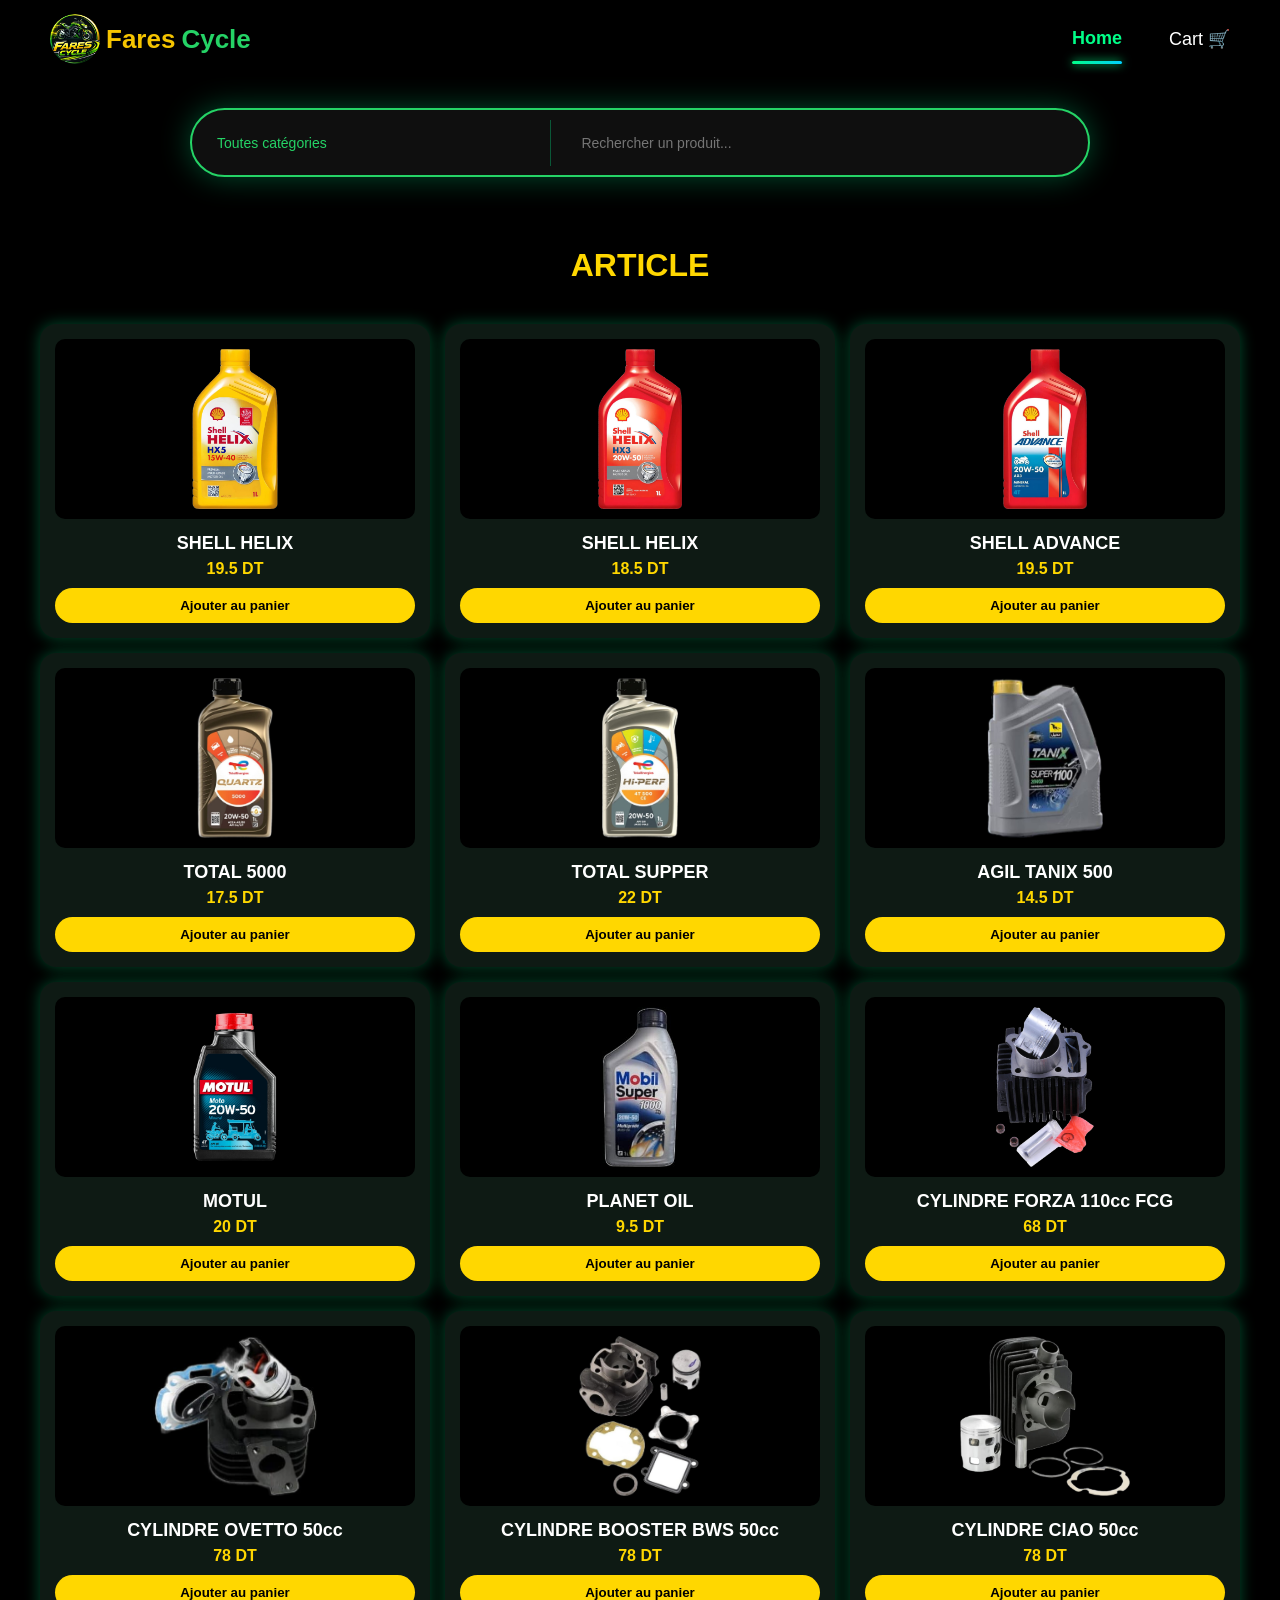
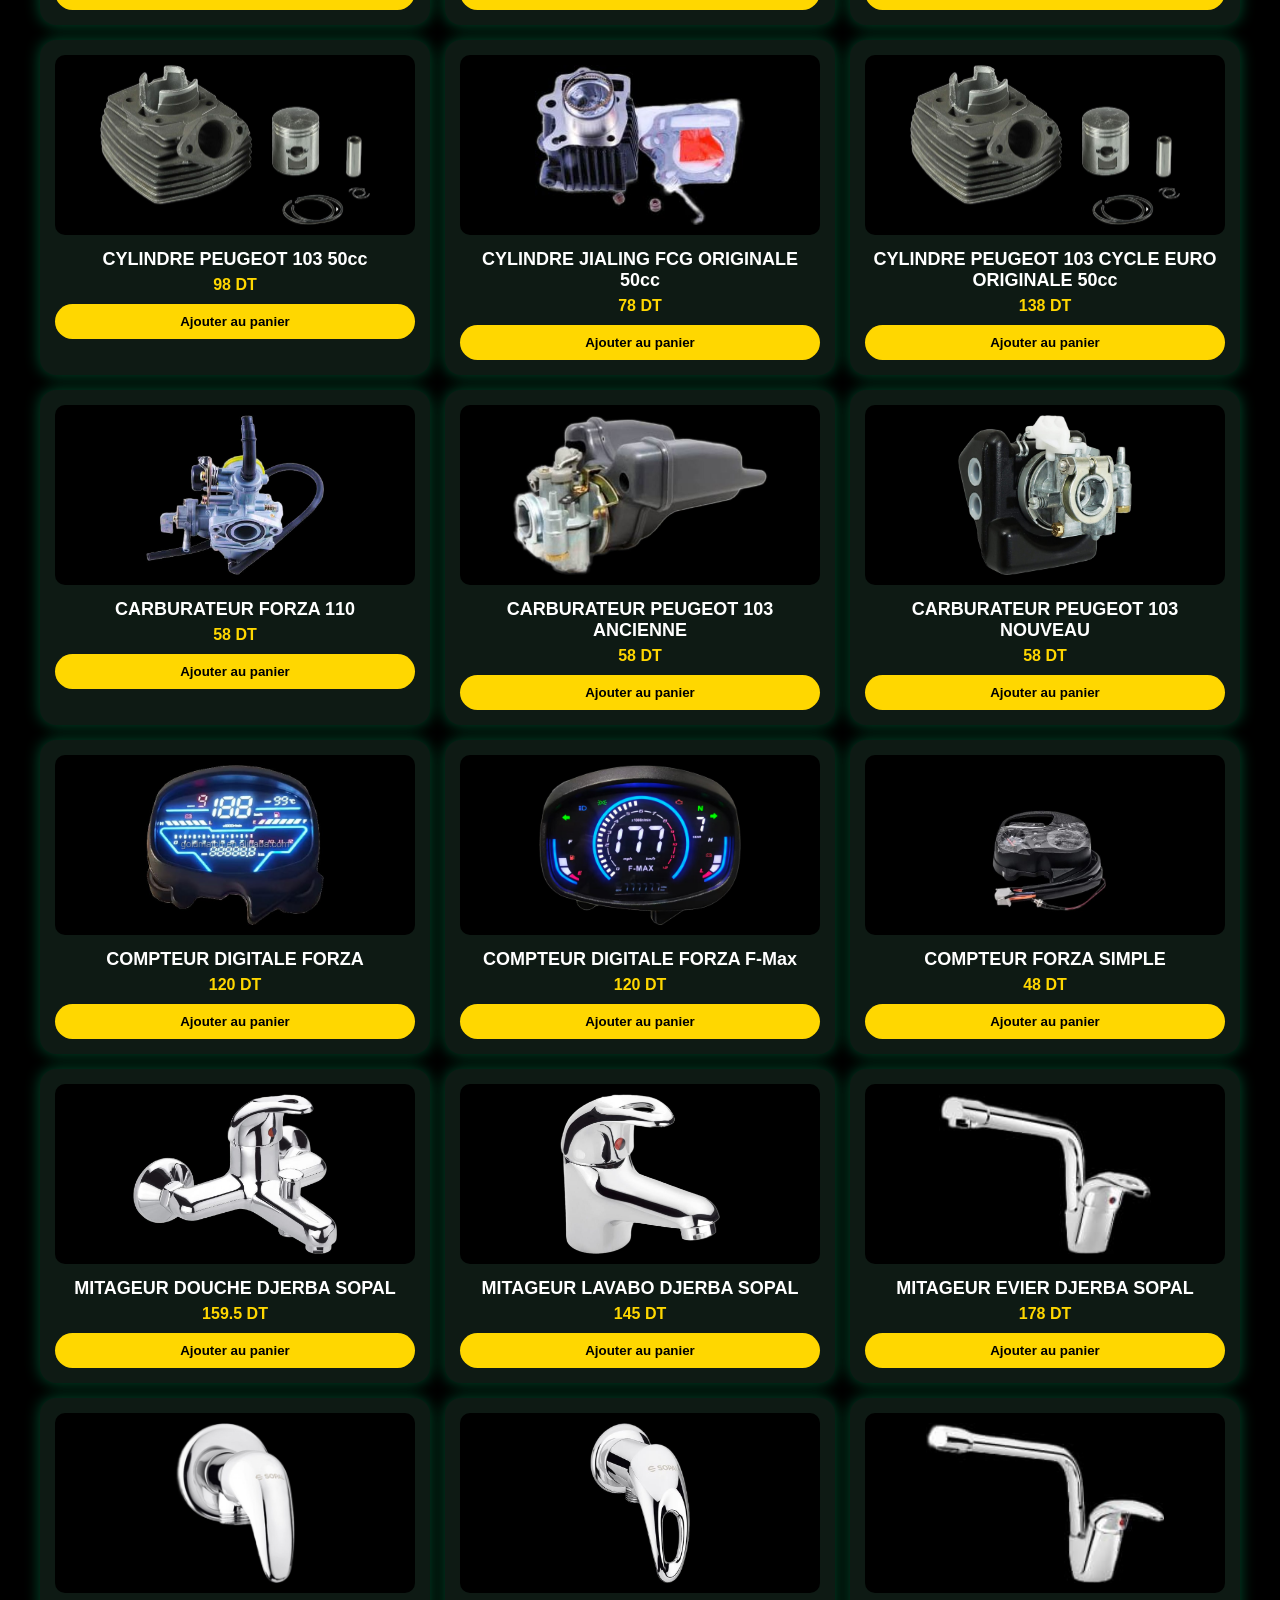
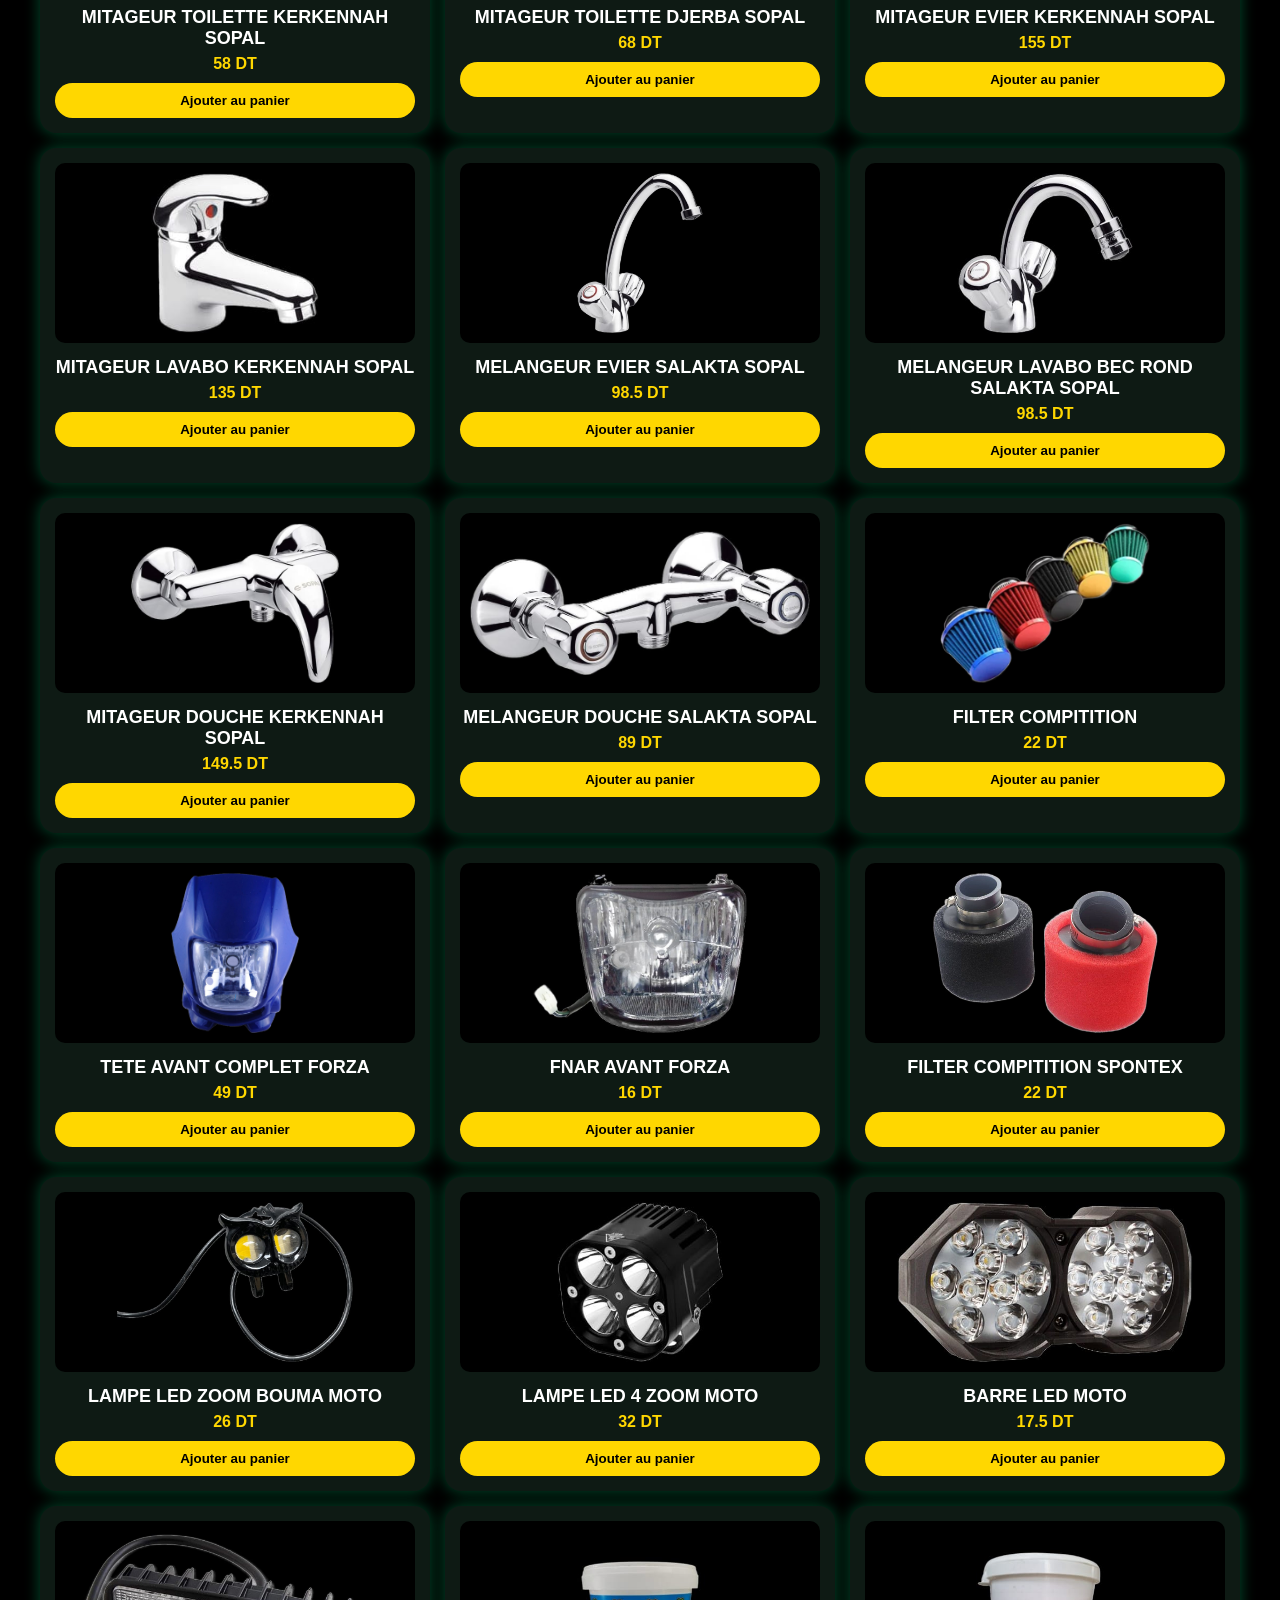
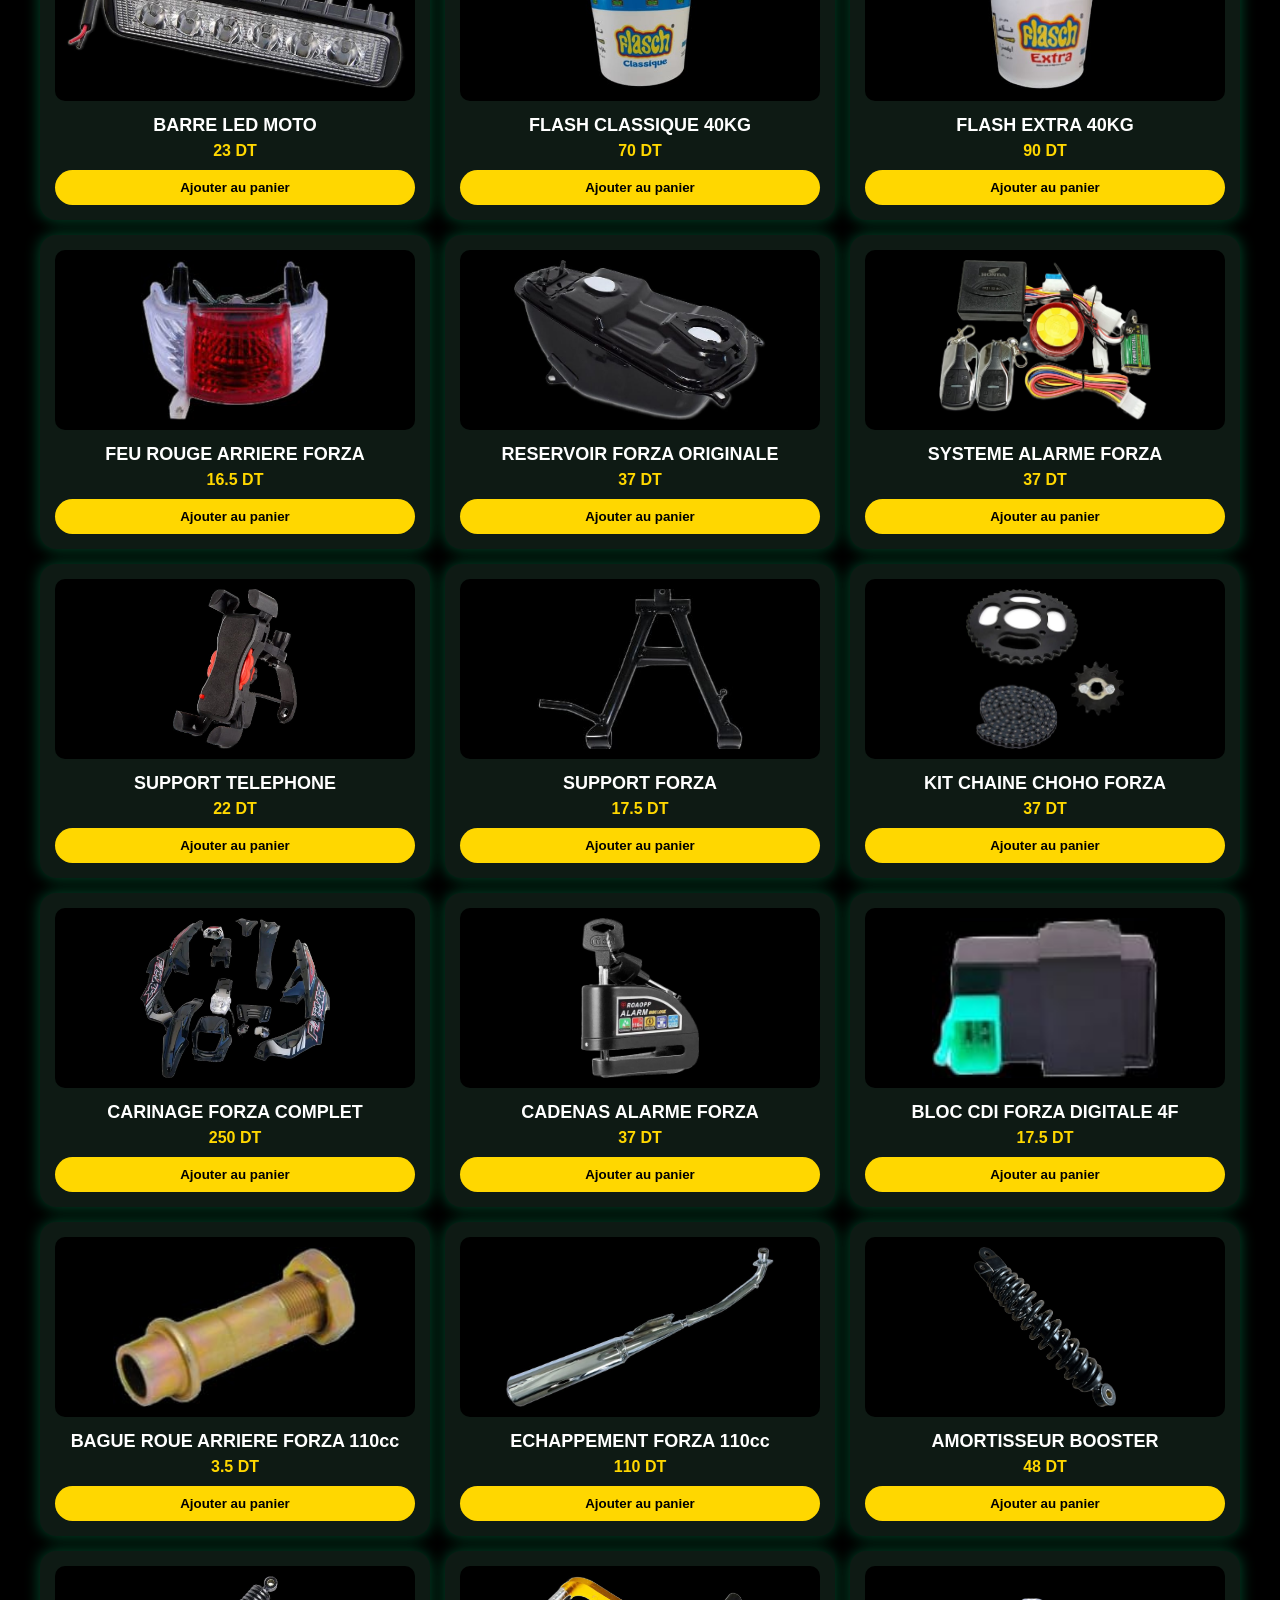
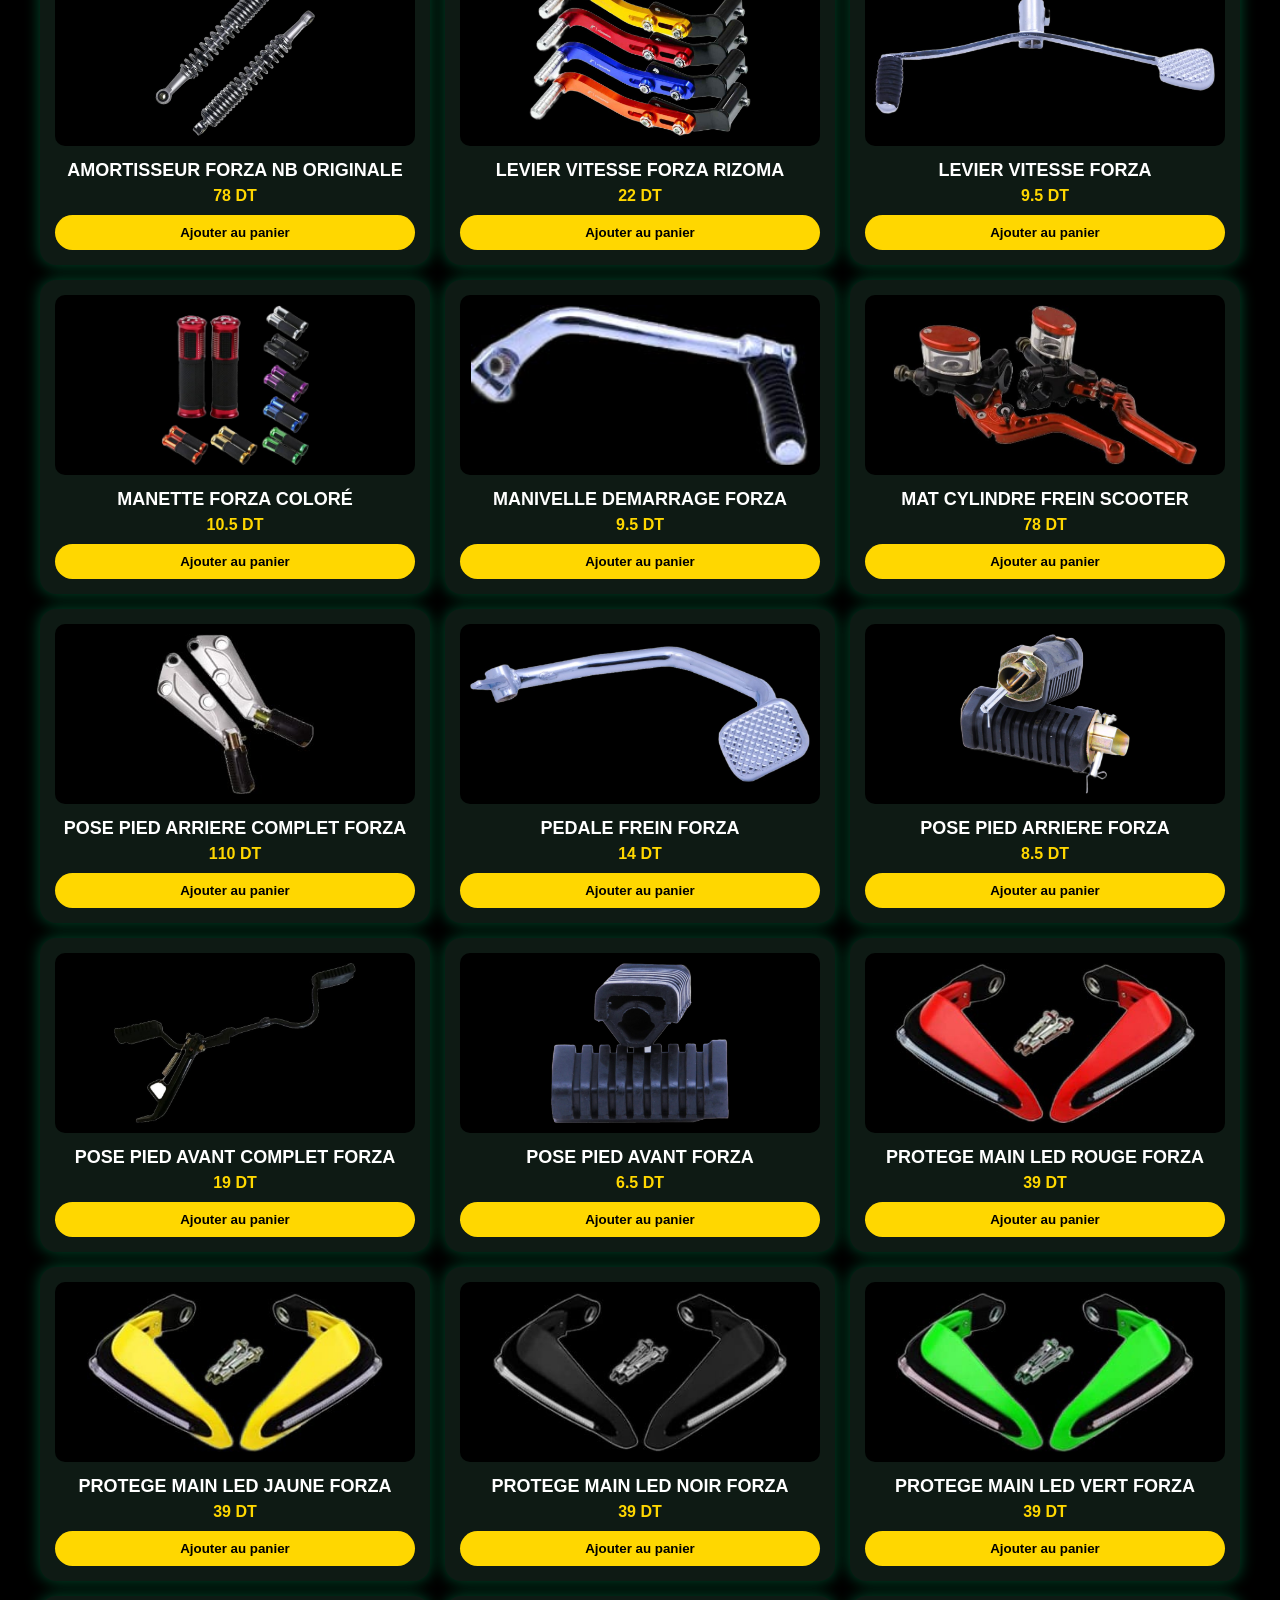
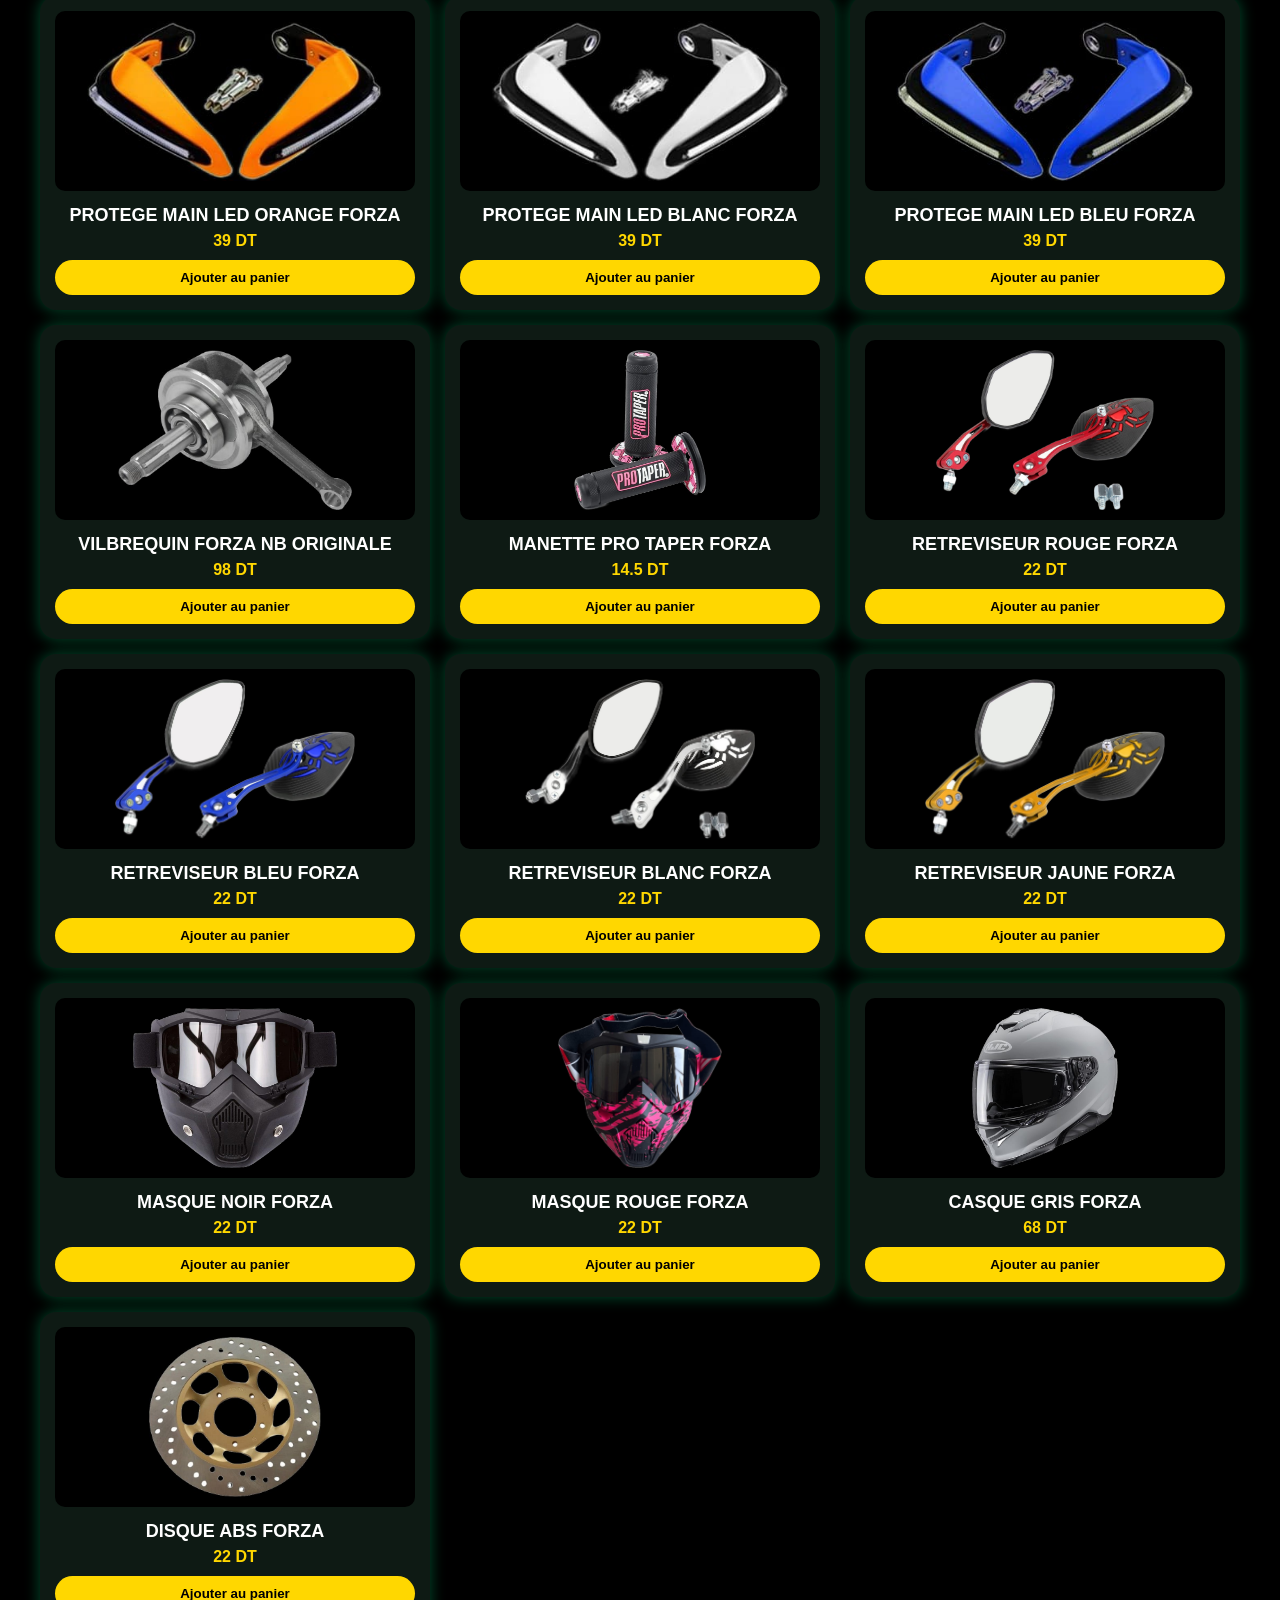
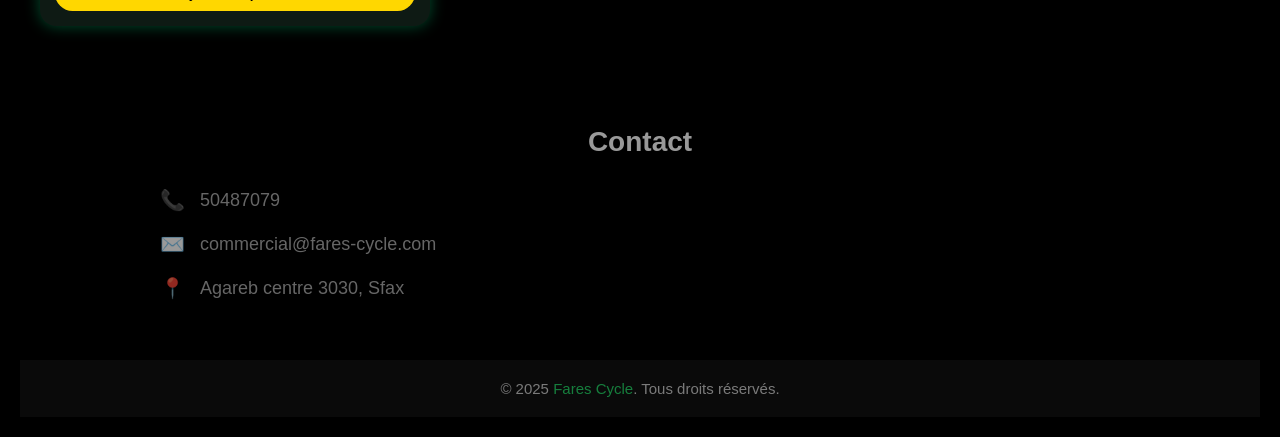
<file: index.html>
<!DOCTYPE html>
<html lang="en">
<head>
    <meta charset="UTF-8">
    <title>Fares Cycle</title>
    <meta name="viewport" content="width=device-width, initial-scale=1.0">
    <link rel="stylesheet" type="text/css" href="style.css">
    <meta name="viewport" content="width=device-width, initial-scale=1.0">
</head>
<body>


<header class="top-bar">
   <div class="logo-box">
    <img src="img/farescycle.jpeg" width="150" height="150" alt="">
     <span class="fares">Fares</span>
    <span class="cycle">Cycle</span>
</div>

    <nav class="nav">
  <a href="index.html" class="nav-link active">Home</a>
  <a href="cart.html" class="nav-link">
    Cart <span class="cart-count">🛒</span>
  </a>
</nav>
</header>

<div class="ultra-search">

  <!-- CATEGORY -->
  <div class="category-select" id="catBox">
    <span id="selectedCat">Toutes catégories</span>
    <i class="fas fa-chevron-down"></i>

    <ul class="cat-list">
      <li data-cat="all">Toutes catégories</li>
      <li data-cat="huile">Huiles</li>
      <li data-cat="forza">Forza</li>
      <li data-cat="accessoire">Accessoires moto</li>
      <li data-cat="ovetto">Ovetto</li>
      <li data-cat="booster">Booster</li>
      <li data-cat="nitro">Nitro</li>
      <li data-cat="peugeot103">Peugeot 103</li>
      <li data-cat="ciao">Ciao</li>
      <li data-cat="jialing">Jialing</li>
       <li data-cat="sopal">Sopal</li>
      <li data-cat="flash">Flash</li>


    </ul>
  </div>

  <!-- SEARCH -->
  <input
    type="text"
    id="searchInput"
    placeholder="Rechercher un produit..."
    onkeyup="filterUltra()"
  >

</div>

<p id="counter" class="counter"></p>


<section class="products">
    <h2>ARTICLE</h2>

    <div class="product-grid" id="productGrid">

        <div class="product-card" data-category="huile">
            <img src="img/selljaune.jpeg" width="150" height="150" alt="">
            <h3>SHELL HELIX</h3>
            <p>19.5 DT</p>
            <button onclick="addToCart('SHELL HELIX',19.5,'sell jaune.jpeg')">Ajouter au panier</button>
        </div>

        <div class="product-card" data-category="huile">
            <img src="img/shellrouge.jpeg" width="150" height="150" alt="">
            <h3>SHELL HELIX</h3>
            <p>18.5 DT</p>
            <button onclick="addToCart('SHELL HELIX',18.5)">Ajouter au panier</button>
        </div>

        <div class="product-card" data-category="huile">
           <img src="img/shelladvance.jpeg" width="150" height="150" alt="">
            <h3>SHELL ADVANCE</h3>
            <p>19.5 DT</p>
            <button onclick="addToCart('SHELL ADVANCE',19.5)">Ajouter au panier</button>
        </div>

        <div class="product-card" data-category="huile">
           <img src="img/total5000.jpeg" width="150" height="150" alt="">
            <h3>TOTAL 5000</h3>
            <p>17.5 DT</p>
            <button onclick="addToCart('TOTAL 5000',17.5)">Ajouter au panier</button>
        </div>

        <div class="product-card" data-category="huile">
            <img src="img/totalsupper.jpeg" width="150" height="150" alt="">
            <h3>TOTAL SUPPER</h3>
            <p>22 DT</p>
            <button onclick="addToCart('TOTAL SUPPER',22)">Ajouter au panier</button>
        </div>
        <div class="product-card" data-category="huile">
            <img src="img/agiltanix500.jpeg" width="150" height="150" alt="">
            <h3>AGIL TANIX 500</h3>
            <p>14.5 DT</p>
            <button onclick="addToCart('AGIL TANIX 500',14.5)">Ajouter au panier</button>
        </div>
        <div class="product-card" data-category="huile">
            <img src="img/motul.jpeg" width="150" height="150" alt="">
            <h3>MOTUL</h3>
            <p>20 DT</p>
            <button onclick="addToCart('MOTUL',20)">Ajouter au panier</button>
        </div>
         <div class="product-card" data-category="huile">
          <img src="img/planetoil.jpeg" width="150" height="150" alt="">
            <h3>PLANET OIL</h3>
            <p>9.5 DT</p>
            <button onclick="addToCart('PLANET OIL',9.5)">Ajouter au panier</button>
        </div>

          <div class="product-card"data-category="forza">
            <img src="img/cylinderefourza110fcg.jpeg" width="150" height="150" alt="">
            <h3>CYLINDRE FORZA 110cc FCG</h3>
            <p>68 DT</p>
            <button onclick="addToCart('CYLINDRE FORZA 110cc FCG',68)">Ajouter au panier</button>
        </div>
        <div class="product-card" data-category="ovetto">
           <img src="img/cylindreovetto50cc .jpeg" width="150" height="150" alt="">
            <h3>CYLINDRE OVETTO 50cc</h3>
            <p>78 DT</p>
            <button onclick="addToCart('CYLINDRE OVETTO 50cc',78)">Ajouter au panier</button>
        </div>
         <div class="product-card" data-category="booster">
            <img src="img/cylindre boosterBWS50cc.jpeg" width="150" height="150" alt="">
            <h3>CYLINDRE BOOSTER BWS 50cc</h3>
            <p>78 DT</p>
            <button onclick="addToCart('CYLINDRE BOOSTER BWS 50cc',78)">Ajouter au panier</button>
        </div>
        <div class="product-card" data-category="ciao">
            <img src="img/cylindreciao50cc.jpeg" width="150" height="150" alt="">
            <h3>CYLINDRE CIAO 50cc</h3>
            <p>78 DT</p>
            <button onclick="addToCart(' CYLINDRE CIAO 50cc',78)">Ajouter au panier</button>
        </div>
         <div class="product-card" data-category="peugeot103">
           <img src="img/cylindrepeugeot10350cc.jpeg" width="150" height="150" alt="">
            <h3> CYLINDRE PEUGEOT 103 50cc</h3>
            <p>98 DT</p>
            <button onclick="addToCart('CYLINDRE PEUGEOT 103 50cc',98)">Ajouter au panier</button>
        </div>
         <div class="product-card" data-category="jialing">
          <img src="img/cylindrejialing.jpeg" width="150" height="150" alt="">
            <h3> CYLINDRE JIALING FCG ORIGINALE 50cc</h3>
            <p>78 DT</p>
            <button onclick="addToCart('CYLINDRE JIALING FCG ORIGINALE 50cc',78)">Ajouter au panier</button>
        </div>
         <div class="product-card" data-category="peugeot103">
           <img src="img/cylindrepeugeot10350cc.jpeg" width="150" height="150" alt="">
            <h3> CYLINDRE PEUGEOT 103 CYCLE EURO ORIGINALE 50cc</h3>
            <p>138 DT</p>
            <button onclick="addToCart('CYLINDRE PEUGEOT 103 CYCLE EURO ORIGINALE 50cc ',138)">Ajouter au panier</button>
        </div>
         <div class="product-card" data-category="forza">
          <img src="img/carburateurForza.jpeg" width="150" height="150" alt="">
            <h3> CARBURATEUR FORZA 110</h3>
            <p>58 DT</p>
            <button onclick="addToCart('CARBURATEUR FORZA 110cc ',58)">Ajouter au panier</button>
        </div>
        <div class="product-card" data-category="peugeot103">
           <img src="img/carburateur peugeot103 ancienne.jpeg" width="150" height="150" alt="">
            <h3> CARBURATEUR PEUGEOT 103 ANCIENNE</h3>
            <p>58 DT</p>
            <button onclick="addToCart('CARBURATEUR PEUGEOT 103 ANCIENNE ',58)">Ajouter au panier</button>
        </div>
        <div class="product-card" data-category="peugeot103">
          <img src="img/carburateur peugeot103 nouveau.jpeg" width="150" height="150" alt="">
            <h3> CARBURATEUR PEUGEOT 103 NOUVEAU</h3>
            <p>58 DT</p>
            <button onclick="addToCart('CARBURATEUR PEUGEOT 103 NOUVEAU ',58)">Ajouter au panier</button>
        </div>
         <div class="product-card" data-category="forza">
           <img src="img/compteur digitaleFourza.jpeg" width="150" height="150" alt="">
            <h3>COMPTEUR DIGITALE FORZA</h3>
            <p>120 DT</p>
            <button onclick="addToCart('COMPTEUR DIGITALE FORZA ',120)">Ajouter au panier</button>
        </div>
        <div class="product-card" data-category="forza">
          <img src="img/compteurdigitalforzafmax.jpeg" width="150" height="150" alt="">
            <h3>COMPTEUR DIGITALE FORZA F-Max</h3>
            <p>120 DT</p>
            <button onclick="addToCart('COMPTEUR DIGITALE FORZA F-Max ',120)">Ajouter au panier</button>
        </div>
        <div class="product-card" data-category="forza">
          <img src="img/compteur Fourzasimplr.jpeg" width="150" height="150" alt="">
            <h3>COMPTEUR FORZA SIMPLE</h3>
            <p>48 DT</p>
            <button onclick="addToCart('COMPTEUR FORZA SIMPLE',48)">Ajouter au panier</button>
        </div>
        <div class="product-card" data-category="sopal">
          <img src="img/mitageurdouchedjerba.jpeg" width="150" height="150" alt="">
            <h3>MITAGEUR DOUCHE DJERBA SOPAL</h3>
            <p>159.5 DT</p>
            <button onclick="addToCart('MITAGEUR DOUCHE DJERBA SOPAL',159.5)">Ajouter au panier</button>
        </div>
         <div class="product-card" data-category="sopal">
          <img src="img/mitageurlavabodjerba.jpeg" width="150" height="150" alt="">
            <h3>MITAGEUR LAVABO DJERBA SOPAL</h3>
            <p>145 DT</p>
            <button onclick="addToCart('MITAGEUR LAVABO DJERBA SOPAL',145)">Ajouter au panier</button>
        </div>
        <div class="product-card" data-category="sopal">
          <img src="img/mitageurevierdjerba.jpeg" width="150" height="150" alt="">
            <h3>MITAGEUR EVIER DJERBA SOPAL</h3>
            <p>178 DT</p>
            <button onclick="addToCart('MITAGEUR EVIER DJERBA SOPAL',178)">Ajouter au panier</button>
        </div>
        <div class="product-card" data-category="sopal">
          <img src="img/mitageurtoilettekerkennah.jpeg" width="150" height="150" alt="">
            <h3>MITAGEUR TOILETTE KERKENNAH SOPAL</h3>
            <p>58 DT</p>
            <button onclick="addToCart('MITAGEUR TOILETTE KERKENNAH SOPAL',58)">Ajouter au panier</button>
        </div>
        <div class="product-card" data-category="sopal">
           <img src="img/mitageurtoilettedjerba.jpeg" width="150" height="150" alt="">
            <h3>MITAGEUR TOILETTE DJERBA SOPAL</h3>
            <p>68 DT</p>
            <button onclick="addToCart('MITAGEUR TOILETTE DJERBA SOPAL',68)">Ajouter au panier</button>
        </div>
        <div class="product-card" data-category="sopal">
          <img src="img/mitageurevierkerkennah.jpeg" width="150" height="150" alt="">
            <h3>MITAGEUR EVIER KERKENNAH SOPAL</h3>
            <p>155 DT</p>
            <button onclick="addToCart('MITAGEUR EVIER DJERBA SOPAL',155)">Ajouter au panier</button>
        </div>
        <div class="product-card" data-category="sopal">
          <img src="img/mitageurlavabokerkennah.jpeg" width="150" height="150" alt="">
            <h3>MITAGEUR LAVABO KERKENNAH SOPAL</h3>
            <p>135 DT</p>
            <button onclick="addToCart('MITAGEUR LAVABO KERKENNAH SOPAL',135)">Ajouter au panier</button>
        </div>
        <div class="product-card" data-category="sopal">
          <img src="img/melangeureviersalakta.jpeg" width="150" height="150" alt="">
            <h3>MELANGEUR EVIER SALAKTA SOPAL</h3>
            <p>98.5 DT</p>
            <button onclick="addToCart('MELANGEUR EVIER SALAKTA SOPAL',98.5)">Ajouter au panier</button>
        </div>
         <div class="product-card" data-category="sopal">
          <img src="img/melangeurlavabobecrondsalakta.jpeg" width="150" height="150" alt="">
            <h3>MELANGEUR LAVABO BEC ROND SALAKTA SOPAL</h3>
            <p>98.5 DT</p>
            <button onclick="addToCart('MELANGEUR LAVABO BEC ROND SALAKTA SOPAL',98.5)">Ajouter au panier</button>
        </div>
         <div class="product-card" data-category="sopal">
           <img src="img/metageurdouchekerkennah .jpeg" width="150" height="150" alt="">
            <h3>MITAGEUR DOUCHE KERKENNAH SOPAL</h3>
            <p>149.5 DT</p>
            <button onclick="addToCart('MITAGEUR DOUCHE KERKENNAH SOPAL',149.5)">Ajouter au panier</button>
        </div>
        <div class="product-card" data-category="sopal">
          <img src="img/melangeurdouchesalakta.jpeg" width="150" height="150" alt="">
            <h3>MELANGEUR DOUCHE SALAKTA SOPAL</h3>
            <p>89 DT</p>
            <button onclick="addToCart('MELANGEUR DOUCHE SALAKTA SOPAL',89)">Ajouter au panier</button>
        </div>
         <div class="product-card" data-category="accessoire" >
          <img src="img/filtercompitition.jpeg" width="150" height="150" alt="">
            <h3>FILTER COMPITITION</h3>
            <p>22 DT</p>
            <button onclick="addToCart('FILTER COMPITITION',22)">Ajouter au panier</button>
        </div>
         <div class="product-card" data-category="forza">
         <img src="img/teteavantcompletfourza.jpeg" width="150" height="150" alt="">
            <h3>TETE AVANT COMPLET FORZA</h3>
            <p>49 DT</p>
            <button onclick="addToCart('TETE AVANT COMPLET FORZA',49)">Ajouter au panier</button>
        </div>
         <div class="product-card" data-category="forza">
        <img src="img/fnaravantfourza.jpeg" width="150" height="150" alt="">
            <h3>FNAR AVANT FORZA</h3>
            <p>16 DT</p>
            <button onclick="addToCart('FNAR AVANT FORZA',16)">Ajouter au panier</button>
        </div>
        <div class="product-card" data-category="accessoire">
          <img src="img/filtercompititionourza spontex.jpeg" width="150" height="150" alt="">
            <h3>FILTER COMPITITION  SPONTEX </h3>
            <p>22 DT</p>
            <button onclick="addToCart('FILTER COMPITITION SPONTEX',22)">Ajouter au panier</button>
        </div>
         <div class="product-card" data-category="led">
         <img src="img/lampeledzoombouma.jpeg" width="150" height="150" alt="">
            <h3>LAMPE LED ZOOM BOUMA MOTO</h3>
            <p>26 DT</p>
            <button onclick="addToCart('LAMPE LED ZOOM BOUMA MOTO',26)">Ajouter au panier</button>
        </div>
         <div class="product-card" data-category="led">
        <img src="img/lampeled4zoom.jpeg" width="150" height="150" alt="">
            <h3>LAMPE LED 4 ZOOM MOTO</h3>
            <p>32 DT</p>
            <button onclick="addToCart('LAMPE LED 4 ZOOM MOTO',32)">Ajouter au panier</button>
        </div>
         <div class="product-card" data-category="led">
      <img src="img/barreledmoto .jpeg" width="150" height="150" alt="">
            <h3>BARRE LED MOTO</h3>
            <p>17.5 DT</p>
            <button onclick="addToCart('BARRE LED MOTO',17.5)">Ajouter au panier</button>
        </div>
         <div class="product-card" data-category="led">
     <img src="img/barreledmoto 1.jpeg" width="150" height="150" alt="">
            <h3>BARRE LED MOTO</h3>
            <p>23 DT</p>
            <button onclick="addToCart('BARRE LED MOTO',23)">Ajouter au panier</button>
        </div>
         <div class="product-card" data-category="flash">
     <img src="img/flashclassique.jpeg" width="150" height="150" alt="">
            <h3>FLASH CLASSIQUE 40KG</h3>
            <p>70 DT</p>
            <button onclick="addToCart('FLASH CLASSIQUE 40KG',70)">Ajouter au panier</button>
        </div>
         <div class="product-card" data-category="flash">
     <img src="img/flashextra.jpeg" width="150" height="150" alt="">
            <h3>FLASH EXTRA 40KG</h3>
            <p>90 DT</p>
            <button onclick="addToCart('FLASH EXTRA 40KG',90)">Ajouter au panier</button>
        </div>
         <div class="product-card" data-category="forza">
    <img src="img/feu rouge arrierefourza.jpeg" width="150" height="150" alt="">
            <h3>FEU ROUGE ARRIERE FORZA</h3>
            <p>16.5 DT</p>
            <button onclick="addToCart('FEU ROUGE ARRIERE FORZA',16.5)">Ajouter au panier</button>
        </div>
         <div class="product-card" data-category="forza">
    <img src="img/reservoirfourza.jpeg" width="150" height="150" alt="">
            <h3>RESERVOIR FORZA ORIGINALE</h3>
            <p>37 DT</p>
            <button onclick="addToCart('RESERVOIR FORZA ORIGINALE',37)">Ajouter au panier</button>
        </div>
         <div class="product-card" data-category="forza">
    <img src="img/systemealarmefourza.jpeg" width="150" height="150" alt="">
            <h3>SYSTEME ALARME FORZA</h3>
            <p>37 DT</p>
            <button onclick="addToCart('SYSTEME ALARME FORZA',37)">Ajouter au panier</button>
        </div>
         <div class="product-card" data-category="accessoire">
    <img src="img/supporttelephone.jpeg" width="150" height="150" alt="">
            <h3>SUPPORT TELEPHONE</h3>
            <p>22 DT</p>
            <button onclick="addToCart('SUPPORT TELEPHONE',22)">Ajouter au panier</button>
        </div>
         <div class="product-card" data-category="forza">
    <img src="img/supportfourza.jpeg" width="150" height="150" alt="">
            <h3>SUPPORT FORZA</h3>
            <p>17.5 DT</p>
            <button onclick="addToCart('SUPPORT FORZA',17.5)">Ajouter au panier</button>
        </div>
         <div class="product-card" data-category="forza">
    <img src="img/kitchainechohofourza.jpeg" width="150" height="150" alt="">
            <h3>KIT CHAINE CHOHO FORZA</h3>
            <p>37 DT</p>
            <button onclick="addToCart('KIT CHAINE CHOHO FORZA',37)">Ajouter au panier</button>
        </div>
         <div class="product-card" data-category="forza">
    <img src="img/carinagefourzacomplet.jpeg" width="150" height="150" alt="">
            <h3>CARINAGE FORZA COMPLET</h3>
            <p>250 DT</p>
            <button onclick="addToCart('CARINAGE FORZA COMPLET',250)">Ajouter au panier</button>
        </div>
         <div class="product-card" data-category="forza">
   <img src="img/cadenasalarmefourza.jpeg" width="150" height="150" alt="">
            <h3>CADENAS ALARME FORZA</h3>
            <p>37 DT</p>
            <button onclick="addToCart('CADENAS ALARME FORZA',37)">Ajouter au panier</button>
        </div>
         <div class="product-card" data-category="forza">
  <img src="img/bloccdiforzadigitale4f.jpeg" width="150" height="150" alt="">
            <h3>BLOC CDI FORZA DIGITALE 4F</h3>
            <p>17.5 DT</p>
            <button onclick="addToCart('BLOC CDI FORZA DIGITALE 4F',17.5)">Ajouter au panier</button>
        </div>
        <div class="product-card" data-category="forza">
  <img src="img/baguerouearriere forza110cc.jpeg" width="150" height="150" alt="">
            <h3>BAGUE ROUE ARRIERE FORZA 110cc</h3>
            <p>3.5 DT</p>
            <button onclick="addToCart('BAGUE ROUE ARRIERE FORZA 110cc',3.5)">Ajouter au panier</button>
        </div>
        <div class="product-card" data-category="forza">
 <img src="img/echappementforza110cc.jpeg" width="150" height="150" alt="">
            <h3>ECHAPPEMENT FORZA 110cc</h3>
            <p>110 DT</p>
            <button onclick="addToCart('ECHAPPEMENT FORZA 110cc',110)">Ajouter au panier</button>
        </div>


         <div class="product-card" data-category="booster">
 <img src="img/amortisseurbooster.jpeg" width="150" height="150" alt="">
            <h3>AMORTISSEUR BOOSTER</h3>
            <p>48 DT</p>
            <button onclick="addToCart('AMORTISSEUR BOOSTER',48)">Ajouter au panier</button>
        </div>

         <div class="product-card" data-category="forza">
 <img src="img/amortisseurforzanboriginale.jpeg" width="150" height="150" alt="">
            <h3>AMORTISSEUR FORZA NB ORIGINALE</h3>
            <p>78 DT</p>
            <button onclick="addToCart('AMORTISSEUR FORZA NB ORIGINALE',78)">Ajouter au panier</button>
        </div>

         <div class="product-card" data-category="accessoire">
 <img src="img/leviervitesseforzarizoma.jpeg" width="150" height="150" alt="">
            <h3>LEVIER VITESSE FORZA RIZOMA</h3>
            <p>22 DT</p>
            <button onclick="addToCart('LEVIER VITESSE FORZA RIZOMA',22)">Ajouter au panier</button>
        </div>

         <div class="product-card" data-category="forza">
<img src="img/leviervitesseforza.jpeg" width="150" height="150" alt="">
            <h3>LEVIER VITESSE FORZA</h3>
            <p>9.5 DT</p>
            <button onclick="addToCart('LEVIER VITESSE FORZA',9.5)">Ajouter au panier</button>
        </div>

         <div class="product-card" data-category="accessoire">
 <img src="img/manetteforzacolore.jpeg" width="150" height="150" alt="">
            <h3>MANETTE FORZA COLORÉ</h3>
            <p>10.5 DT</p>
            <button onclick="addToCart('MANETTE FORZA COLORÉ',10.5)">Ajouter au panier</button>
        </div>

         <div class="product-card" data-category="forza">
 <img src="img/manivelledemarrageforza.jpeg" width="150" height="150" alt="">
            <h3>MANIVELLE DEMARRAGE FORZA</h3>
            <p>9.5 DT</p>
            <button onclick="addToCart('MANIVELLE DEMARRAGE FORZA',9.5)">Ajouter au panier</button>
        </div>

         <div class="product-card" data-category="accessoire">
<img src="img/matcylinderfreinscooter.jpeg" width="150" height="150" alt="">
            <h3>MAT CYLINDRE FREIN SCOOTER</h3>
            <p>78 DT</p>
            <button onclick="addToCart('MAT CYLINDRE FREIN SCOOTER',78)">Ajouter au panier</button>
        </div>

         <div class="product-card" data-category="forza">
<img src="img/posepiedarrierecompletforza.jpeg" width="150" height="150" alt="">
            <h3>POSE PIED ARRIERE COMPLET FORZA</h3>
            <p>110 DT</p>
            <button onclick="addToCart('POSE PIED ARRIERE COMPLET FORZA',110)">Ajouter au panier</button>
        </div>

         <div class="product-card" data-category="forza">
 <img src="img/pedalefreinforza.jpeg" width="150" height="150" alt="">
            <h3>PEDALE FREIN FORZA</h3>
            <p>14 DT</p>
            <button onclick="addToCart('PEDALE FREIN FORZA',14)">Ajouter au panier</button>
        </div>

         <div class="product-card" data-category="forza">
 <img src="img/posepiedarriereforza.jpeg" width="150" height="150" alt="">
            <h3>POSE PIED ARRIERE FORZA</h3>
            <p>8.5 DT</p>
            <button onclick="addToCart('POSE PIED ARRIERE FORZA',8.5)">Ajouter au panier</button>
        </div>

         <div class="product-card" data-category="forza">
 <img src="img/posepiedavantcompletforza.jpeg" width="150" height="150" alt="">
            <h3>POSE PIED AVANT COMPLET FORZA</h3>
            <p>19 DT</p>
            <button onclick="addToCart('POSE PIED AVANT COMPLET FORZA',19)">Ajouter au panier</button>
        </div>

         <div class="product-card" data-category="forza">
 <img src="img/posepiedavantforza.jpeg" width="150" height="150" alt="">
            <h3>POSE PIED AVANT FORZA</h3>
            <p>6.5 DT</p>
            <button onclick="addToCart('POSE PIED AVANT FORZA',6.5)">Ajouter au panier</button>
        </div>

         <div class="product-card" data-category="accessoire">
<img src="img/protegemainledrougeforza.jpeg" width="150" height="150" alt="">
            <h3>PROTEGE MAIN LED ROUGE FORZA</h3>
            <p>39 DT</p>
            <button onclick="addToCart('PROTEGE MAIN LED ROUGE FORZA',39)">Ajouter au panier</button>
        </div>
         <div class="product-card" data-category="accessoire">
<img src="img/protegemainledjauneforza.jpeg" width="150" height="150" alt="">
            <h3>PROTEGE MAIN LED JAUNE FORZA</h3>
            <p>39 DT</p>
            <button onclick="addToCart('PROTEGE MAIN LED JAUNE FORZA',39)">Ajouter au panier</button>
        </div>
         <div class="product-card" data-category="accessoire">
<img src="img/protegemainlednoirforza.jpeg" width="150" height="150" alt="">
            <h3>PROTEGE MAIN LED NOIR FORZA</h3>
            <p>39 DT</p>
            <button onclick="addToCart('PROTEGE MAIN LED NOIR FORZA',39)">Ajouter au panier</button>
        </div>
         <div class="product-card" data-category="accessoire">
<img src="img/protegemainledvertforza.jpeg" width="150" height="150" alt="">
            <h3>PROTEGE MAIN LED VERT FORZA</h3>
            <p>39 DT</p>
            <button onclick="addToCart('PROTEGE MAIN LED VERT FORZA',39)">Ajouter au panier</button>
        </div>
         <div class="product-card" data-category="accessoire">
<img src="img/protegemainledorangeforza.jpeg" width="150" height="150" alt="">
            <h3>PROTEGE MAIN LED ORANGE FORZA</h3>
            <p>39 DT</p>
            <button onclick="addToCart('PROTEGE MAIN LED ORANGE FORZA',39)">Ajouter au panier</button>
        </div>
         <div class="product-card" data-category="accessoire">
<img src="img/protegemainledblancforza.jpeg" width="150" height="150" alt="">
            <h3>PROTEGE MAIN LED BLANC FORZA</h3>
            <p>39 DT</p>
            <button onclick="addToCart('PROTEGE MAIN LED BLANC FORZA',39)">Ajouter au panier</button>
        </div>
         <div class="product-card" data-category="accessoire">
<img src="img/protegemainledbleuforza.jpeg" width="150" height="150" alt="">
            <h3>PROTEGE MAIN LED BLEU FORZA</h3>
            <p>39 DT</p>
            <button onclick="addToCart('PROTEGE MAIN LED BLEU FORZA',39)">Ajouter au panier</button>
        </div>
         <div class="product-card" data-category="forza">
 <img src="img/vilbrequinforzaoriginale.jpeg" width="150" height="150" alt="">
            <h3>VILBREQUIN FORZA NB ORIGINALE</h3>
            <p>98 DT</p>
            <button onclick="addToCart('VILBREQUIN FORZA NB ORIGINALE',98)">Ajouter au panier</button>
        </div>
          <div class="product-card" data-category="accessoire">
<img src="img/manetteprotaperforza.jpeg" width="150" height="150" alt="">
            <h3>MANETTE PRO TAPER FORZA</h3>
            <p>14.5 DT</p>
            <button onclick="addToCart('MANETTE PRO TAPER FORZA',14.5)">Ajouter au panier</button>
        </div>
         <div class="product-card" data-category="accessoire">
<img src="img/retreviseurrougeforza.jpeg" width="150" height="150" alt="">
            <h3>RETREVISEUR ROUGE FORZA</h3>
            <p>22 DT</p>
            <button onclick="addToCart('RETREVISEUR ROUGE FORZA',22)">Ajouter au panier</button>
        </div>
        <div class="product-card" data-category="accessoire">
<img src="img/retreviseurbleuforza.jpeg" width="150" height="150" alt="">
            <h3>RETREVISEUR BLEU FORZA</h3>
            <p>22 DT</p>
            <button onclick="addToCart('RETREVISEUR BLEU FORZA',22)">Ajouter au panier</button>
        </div>
        <div class="product-card" data-category="accessoire">
<img src="img/retreviseurblanforza.jpeg" width="150" height="150" alt="">
            <h3>RETREVISEUR BLANC FORZA</h3>
            <p>22 DT</p>
            <button onclick="addToCart('RETREVISEUR BLANC FORZA',22)">Ajouter au panier</button>
        </div>
        <div class="product-card" data-category="accessoire">
<img src="img/retreviseurjauneforza.jpeg" width="150" height="150" alt="">
            <h3>RETREVISEUR JAUNE FORZA</h3>
            <p>22 DT</p>
            <button onclick="addToCart('RETREVISEUR JAUNE FORZA',22)">Ajouter au panier</button>
        </div>
        <div class="product-card" data-category="accessoire">
<img src="img/masquenoirforza.jpeg" width="147" height="150" alt="">
            <h3>MASQUE NOIR FORZA</h3>
            <p>22 DT</p>
            <button onclick="addToCart('MASQUE NOIR FORZA',22)">Ajouter au panier</button>
        </div>
        <div class="product-card" data-category="accessoire">
<img src="img/masquerougeforza.jpeg" width="150" height="150" alt="">
            <h3>MASQUE ROUGE FORZA</h3>
            <p>22 DT</p>
            <button onclick="addToCart('MASQUE ROUGE FORZA',22)">Ajouter au panier</button>
        </div>
        <div class="product-card" data-category="accessoire">
<img src="img/casquegrisforza.jpeg" width="150" height="150" alt="">
            <h3>CASQUE GRIS FORZA</h3>
            <p>68 DT</p>
            <button onclick="addToCart('CASQUE GRIS FORZA',68)">Ajouter au panier</button>
        </div>
        <div class="product-card" data-category="forza">
<img src="img/disqueabsforza.jpeg" width="150" height="150" alt="">
            <h3>DISQUE ABS FORZA</h3>
            <p>22 DT</p>
            <button onclick="addToCart('DISQUE ABS FORZA',22)">Ajouter au panier</button>
        </div>


    </div>

</section>

<footer class="footer">
  <div class="footer-container">

    <h2>Contact</h2>

    <div class="contact-item">
      <span class="icon">📞</span>
      <p>50487079</p>
    </div>

    <div class="contact-item">
      <span class="icon">✉️</span>
      <p>commercial@fares-cycle.com</p>
    </div>

    <div class="contact-item">
      <span class="icon">📍</span>
      <p>Agareb centre 3030, Sfax</p>
    </div>

  </div>

  <div class="footer-bottom">
    © 2025 <span>Fares Cycle</span>. Tous droits réservés.
  </div>
</footer>
<script src="script.js"></script>


</body>
</html>
</file>
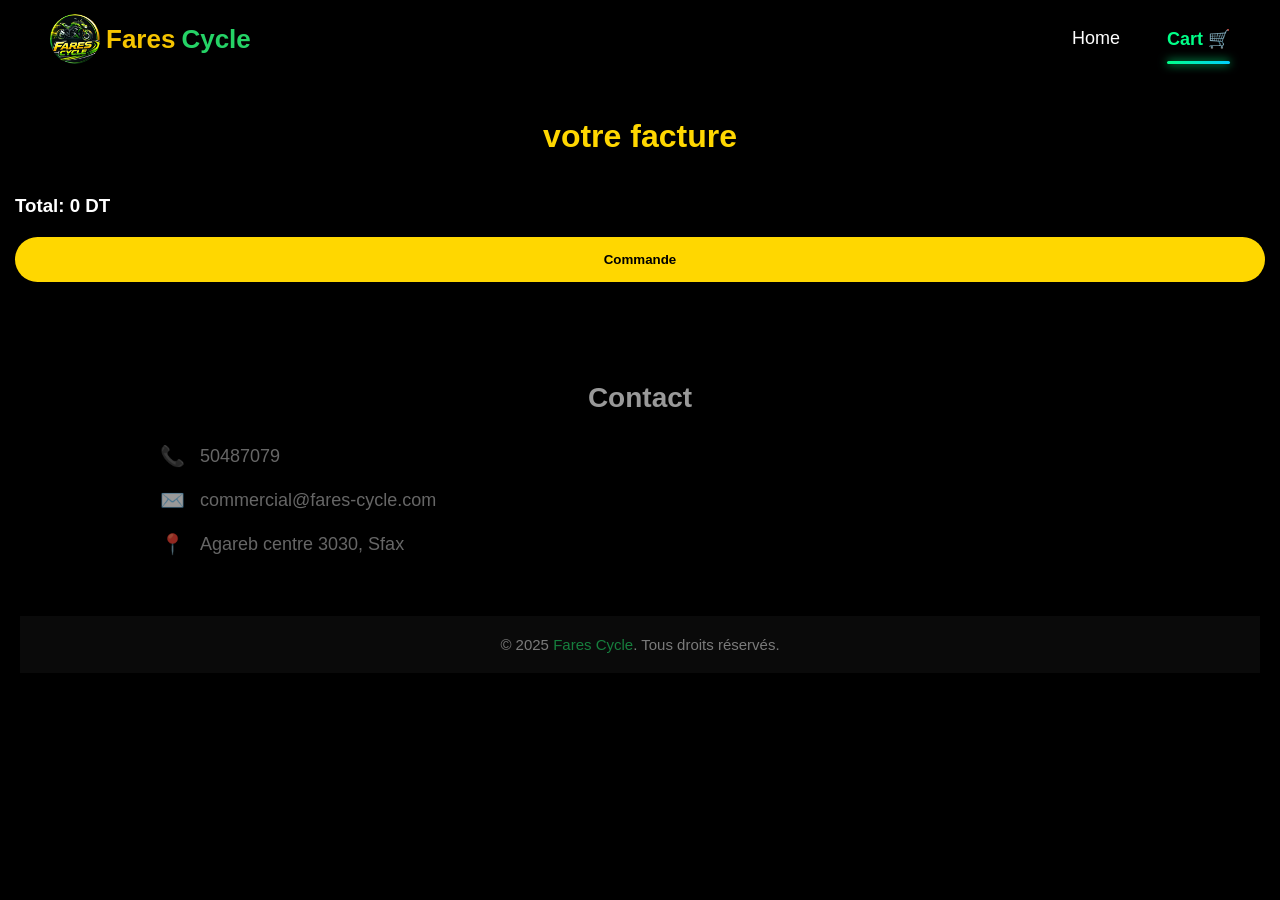
<file: cart.html>
<!DOCTYPE html>
<html lang="en">
<head>
    <meta charset="UTF-8">
    <title>Your Cart | Fares Cycle</title>
    <meta name="viewport" content="width=device-width, initial-scale=1.0">
    <link rel="stylesheet" href="style.css">
</head>
<body>

<header class="top-bar">
  <div class="logo-box">
     <img src="img/farescycle.jpeg" width="150" height="150" alt="">
     <span class="fares">Fares</span>
    <span class="cycle">Cycle</span>
</div>
    <nav class="nav">
            <a href="index.html" class="nav-link">Home</a>
  <a href="cart.html" class="nav-link active">Cart 🛒</a>
    </nav>
</header>

<section class="products">
    <h2>votre facture</h2>

    <div id="cartItems"></div>

    <h3 id="totalPrice"></h3>

    <a href="checkout.html">
        <button class="checkout-btn">Commande</button>
    </a>
</section>
<footer class="footer">
  <div class="footer-container">

    <h2>Contact</h2>

    <div class="contact-item">
      <span class="icon">📞</span>
      <p>50487079</p>
    </div>

    <div class="contact-item">
      <span class="icon">✉️</span>
      <p>commercial@fares-cycle.com</p>
    </div>

    <div class="contact-item">
      <span class="icon">📍</span>
      <p>Agareb centre 3030, Sfax</p>
    </div>

  </div>

  <div class="footer-bottom">
    © 2025 <span>Fares Cycle</span>. Tous droits réservés.
  </div>
</footer>

<script src="script.js"></script>
</body>
</html>
</file>
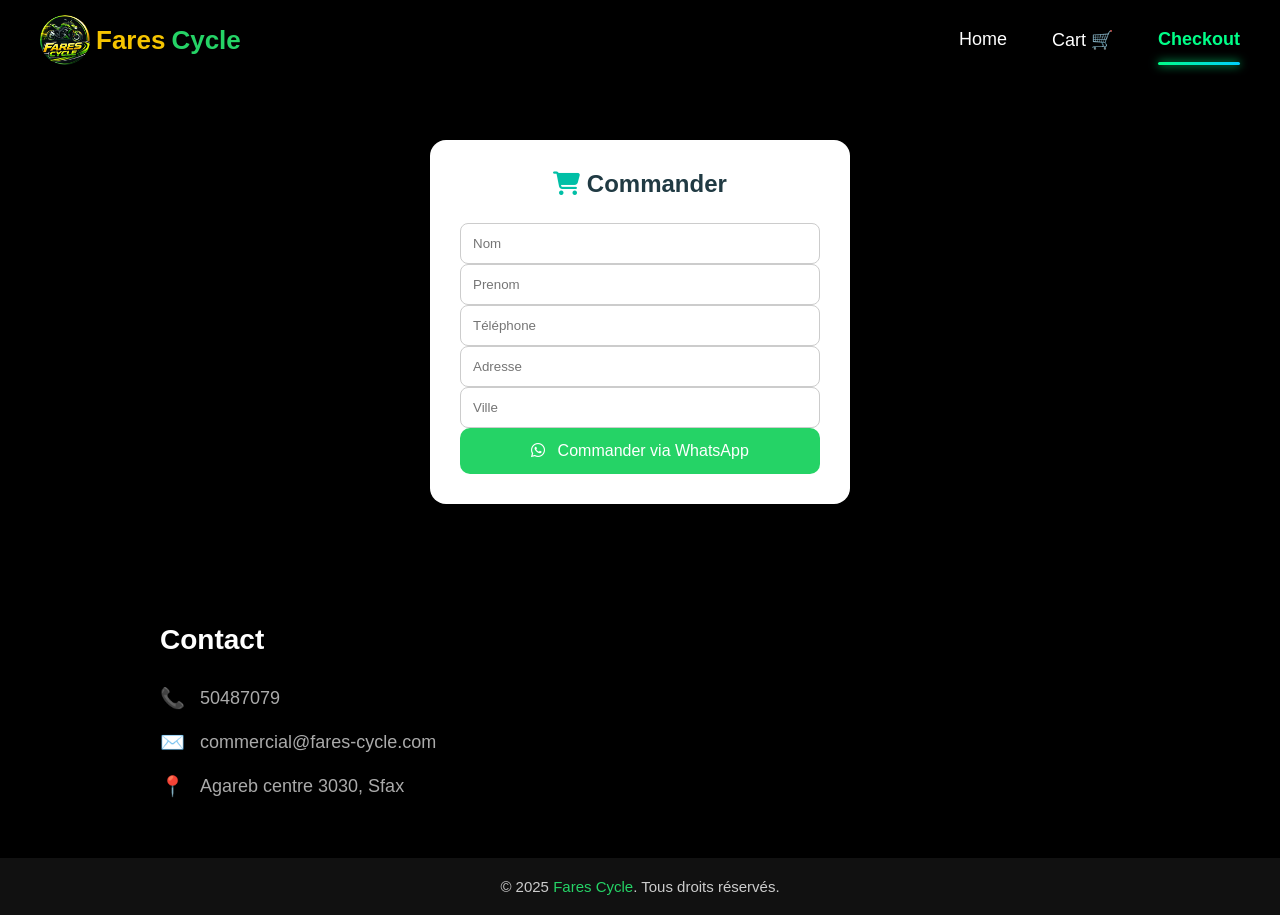
<file: checkout.html>
<!<!DOCTYPE html>
<html lang="fr">
<head>
    <meta charset="UTF-8">
    <title>Commander</title>
    <link rel="stylesheet" type="text/css" href="mes style.css">
    <!-- Font Awesome icons -->
    <link rel="stylesheet" href="https://cdnjs.cloudflare.com/ajax/libs/font-awesome/6.5.0/css/all.min.css">
</head>
<body>

<header class="top-bar">
   <div class="logo-box">
     <img src="img/farescycle.jpeg" width="150" height="150" alt="">
     <span class="fares">Fares</span>
    <span class="cycle">Cycle</span>
</div>
   <nav class="nav">
         <a href="index.html" class="nav-link">Home</a>
  <a href="cart.html" class="nav-link">Cart 🛒</a>
  <a href="checkout.html" class="nav-link active">Checkout</a>
    </nav>
</header>

<div class="checkout-container">
    <div class="checkout-card">
        <h2><i class="fa-solid fa-cart-shopping"></i> Commander</h2>

       <form id="orderForm">
    <input type="text" name="nom" placeholder="Nom" required>
    <input type="text" name="prenom" placeholder="Prenom" required>
    <input type="text" name="telephone" placeholder="Téléphone" required>
    <input type="text" name="adresse" placeholder="Adresse" required>
    <input type="text" name="ville" placeholder="Ville" required>

    <button type="submit">
        <i class="fa-brands fa-whatsapp"></i> Commander via WhatsApp
    </button>
</form>

    </div>
</div>
  <footer class="footer">
  <div class="footer-container">

    <h2>Contact</h2>

    <div class="contact-item">
      <span class="icon">📞</span>
      <p>50487079</p>
    </div>

    <div class="contact-item">
      <span class="icon">✉️</span>
      <p>commercial@fares-cycle.com</p>
    </div>

    <div class="contact-item">
      <span class="icon">📍</span>
      <p>Agareb centre 3030, Sfax</p>
    </div>

  </div>

  <div class="footer-bottom">
    © 2025 <span>Fares Cycle</span>. Tous droits réservés.
  </div>
</footer>

<script src="checkout.js"></script>
</body>
</html>
</file>
<file: style.css>
/* ===== RESET ===== */
*{
    margin:0;
    padding:0;
    box-sizing:border-box;
    font-family: "Poppins", sans-serif;
}

body{
    background: linear-gradient(135deg, #000000, #000000, #000000);
    color:#fff;
}

/* =========================
   TOP BAR (HEADER)
========================= */
.top-bar{
    display: flex;
    align-items: center;
    justify-content: space-between;
    padding: 14px 50px;
}

/* LOGO */
.top-bar .logo{
    font-size: 30px; /* PC */
    font-weight: 700;
    color: gold;
    letter-spacing: 1.5px;
}

/* NAV LINKS */
.top-bar nav a{
    font-size: 18px; /* PC */
    color: #fff;
    margin-left: 22px;
    text-decoration: none;
    transition: 0.3s;
}

.top-bar nav a:hover{
    color: #25D366;
}
.fares {
    color: #f5c400; /* Gold */
}

.cycle {
    color: #25D366; /* Green */
}

.logo-box {
    display: flex;
    align-items: center;
    gap: 6px;
    font-size: 26px;
    font-weight: bold;
}

.logo-box img {
    width: 50px;
    height: 50px;
    border-radius: 50%; /* ✨ مدوّرة */
    object-fit: cover;
}
 /* =========================
    ?? MOBILE & TABLET
========================= */
@media (max-width: 600px) {
    .logo-box {
        font-size: 20px;
    }

    .logo-box img {
        width: 40px;
        height: 40px;
    }
}
/* ===== FILTER BAR ===== */
.filter-bar {
    display: flex;
    flex-direction: column;
    gap: 15px;
    width: 95%;
    max-width: 900px;
    margin: 30px auto;
}

/* CONTAINER */
.filter-bar-pro {
    display: flex;
    gap: 15px;
    justify-content: center;
    flex-wrap: wrap;
    width: 95%;
    max-width: 900px;
    margin: 25px auto;
}

.ultra-search {
    display: flex;
    align-items: center;
    width: 95%;
    max-width: 900px;
    margin: 30px auto;
    background: #0f0f0f;
    border-radius: 50px;
    border: 2px solid #25D366;
    box-shadow: 0 0 30px rgba(0,255,150,0.3);
    padding: 5px;
}

/* CATEGORY */
.category-select {
    position: relative;
    min-width: 220px;
    padding: 15px 20px;
    color: #25D366;
    cursor: pointer;
    display: flex;
    justify-content: space-between;
    align-items: center;
    border-right: 1px solid rgba(0,255,150,0.3);
}

.cat-list {
    position: absolute;
    top: 110%;
    left: 0;
    width: 100%;
    background: #111;
    border-radius: 15px;
    list-style: none;
    padding: 10px 0;
    display: none;
    z-index: 1000;
}

.cat-list li {
    padding: 12px 20px;
    color: white;
    transition: .3s;
}

.cat-list li:hover {
    background: #25D366;
    color: black;
}

/* SEARCH */
.ultra-search input {
    flex: 1;
    height: 55px;
    background: transparent;
    border: none;
    color: white;
    font-size: 16px;
    padding: 0 20px;
    outline: none;
}

/* COUNTER */
.counter {
    text-align: center;
    color: gold;
    font-weight: bold;
}

/* MOBILE */
@media (max-width: 600px) {
    .ultra-search {
        flex-direction: column;
        border-radius: 25px;
    }

    .category-select {
        width: 100%;
        border-right: none;
        border-bottom: 1px solid rgba(255,255,255,.15);
    }

    .ultra-search input {
        width: 100%;
        text-align: center;
    }
}
/* ===== ANIMATION ===== */
@keyframes fadeSlide {
    from {
        opacity: 0;
        transform: translateY(-15px);
    }
    to {
        opacity: 1;
        transform: translateY(0);
    }
}

/* ===== PRODUCTS ===== */
.products{
    padding:40px 15px;
}

.products h2{
    text-align:center;
    color:gold;
    margin-bottom:40px;
    font-size:32px;
}

/* ===== GRID (PC + PHONE) ===== */
.product-grid{
    display:grid;
    grid-template-columns:repeat(3, 1fr); /* ? 3 ?? ?? ??????? */
    gap:15px;
    max-width:1200px;
    margin:0 auto; /* ? ?? ????? */
}

/* ===== CARD ===== */
.product-card{
    background:#0e1a14;
    border-radius:16px;
    padding:15px;
    text-align:center;
    box-shadow:0 0 15px rgba(0,255,150,0.3);
    transition:.3s;
}

.product-card:hover{
    transform:translateY(-8px);
    box-shadow:0 0 30px #25D366;
}

.product-card img{
       width: 100%;
        height: 180px;
        object-fit: contain;
        border-radius: 10px;
        background: #000000; /* ???? */
        padding: 10px;;
}

.product-card h3{
    margin:10px 0 6px;
    font-size:18px;
}

.product-card p{
    color:gold;
    font-weight:600;
}

.product-card button{
    margin-top:10px;
    width:100%;
    padding:10px;
    border-radius:25px;
    border:none;
    background:gold;
    color:#000;
    font-weight:bold;
    cursor:pointer;
}

/* ===== CART ===== */
.cart-item{
    display:flex;
    justify-content:space-between;
    padding:15px;
    margin-bottom:10px;
    background:rgba(255,255,255,0.05);
    border-radius:10px;
}

.cart-item button{
    background:red;
    border:none;
    color:#fff;
    padding:5px 10px;
    border-radius:5px;
    cursor:pointer;
}

/* ===== CHECKOUT ===== */
.checkout-form{
    max-width:400px;
    margin:auto;
    display:flex;
    flex-direction:column;
}

.checkout-form input{
    margin-bottom:15px;
    padding:12px;
    border-radius:10px;
    border:none;
}

.checkout-btn,
.checkout-form button{
    margin-top:20px;
    width:100%;
    padding:15px;
    border-radius:30px;
    border:none;
    background:gold;
    color:#000;
    font-weight:bold;
    cursor:pointer;
}

/* ===== FOOTER ===== */
footer{
    text-align:center;
    padding:20px;
    opacity:.6;
}

/* ===== MOBILE (TELEPHONE) ===== */
@media (max-width:768px){

    .header{
        flex-direction:column;
        gap:15px;
    }

    .product-grid{
        grid-template-columns:repeat(3, 1fr); /* ?? 3 ??? ?? ?????? */
        gap:8px;
    }

    .product-card{
        padding:10px;
    }

    .product-card img{
        height:100px;

    }

    .product-card h3{
        font-size:12px;
    }

    .product-card p{
        font-size:12px;
    }

    .product-card button{
        font-size:11px;
        padding:6px;
    }
}
.nav {
    display: flex;
    gap: 25px;
}

.nav-link {
    position: relative;
    color: #ccc;
    text-decoration: none;
    font-size: 18px;
    padding: 8px 0;
    transition: 0.3s ease;
}

/* Hover */
.nav-link:hover {
    color: #3cff7f;
}

/* ???? ??????? */
.nav-link::after {
    content: "";
    position: absolute;
    left: 0;
    bottom: -6px;
    width: 0;
    height: 3px;
    background: linear-gradient(90deg, #00ff88, #00cfff);
    transition: 0.4s ease;
    border-radius: 10px;
}

.nav-link:hover::after {
    width: 100%;
}

/* Active page */
.nav-link.active {
    color: #00ff88;
    font-weight: bold;
}

.nav-link.active::after {
    width: 100%;
    box-shadow: 0 0 10px #00ff88;
}

.hero {
    position: relative;
    height: 90vh;
    background: url("images/z1000.jpg") center/cover no-repeat;
    display: flex;
    align-items: center;
    justify-content: center;
    text-align: center;
    color: #fff;
}

.hero-overlay {
    position: absolute;
    inset: 0;
    background: rgba(0, 0, 0, 0.65);
}

.hero-content {
    position: relative;
    z-index: 2;
    max-width: 700px;
    padding: 20px;
}

.hero h1 {
    font-size: 60px;
    margin-bottom: 15px;
}

.hero p {
    font-size: 18px;
    color: #ddd;
    margin-bottom: 30px;
}

/* Buttons */
.hero-buttons {
    display: flex;
    justify-content: center;
    gap: 15px;
    flex-wrap: wrap;
}

.btn-primary {
    background: #00ff88;
    color: #000;
    padding: 14px 26px;
    border-radius: 30px;
    text-decoration: none;
    font-weight: bold;
    transition: 0.3s;
}

.btn-primary:hover {
    box-shadow: 0 0 15px #00ff88;
    transform: translateY(-2px);
}

.btn-whatsapp {
    border: 2px solid #00ff88;
    color: #00ff88;
    padding: 14px 26px;
    border-radius: 30px;
    text-decoration: none;
    transition: 0.3s;
}

.btn-whatsapp:hover {
    background: #00ff88;
    color: #000;
}

.logo-box img {
    width: 50px;
    height: 50px;
    border-radius: 50%; /* ✨ مدوّرة */
    object-fit: cover;
}
.fares {
    color: #f5c400; /* Gold */
}

.cycle {
    color: #25D366; /* Green */
}

.logo-box {
    display: flex;
    align-items: center;
    gap: 6px;
    font-size: 26px;
    font-weight: bold;
}

.footer {
    background: #000;
    color: #aaa;
    padding-top: 60px;
    font-family: Arial, sans-serif;
}

.footer-container {
    max-width: 1000px;
    margin: auto;
    padding: 0 20px 40px;
}

.footer h2 {
    color: #fff;
    font-size: 28px;
    margin-bottom: 30px;
}

.contact-item {
    display: flex;
    align-items: center;
    gap: 15px;
    margin-bottom: 20px;
    font-size: 18px;
}

.contact-item .icon {
    color: #25D366; /* orange pro */
    font-size: 20px;
}

.footer-bottom {
    background: #111;
    text-align: center;
    padding: 20px;
    font-size: 15px;
    color: #ccc;
}

.footer-bottom span {
    color: #25D366;
}

 .category-list {
    display: none;
}

.category-list.open {
    display: block;
}

   /* =========================================
   FORCE MOBILE HEADER – SMALL SIZE
   PC NOT TOUCHED
========================================= */
@media screen and (max-width: 768px) {

  /* HEADER */
  header,
  .header,
  .top-bar {
    display: flex !important;
    flex-direction: row !important;
    align-items: center !important;
    justify-content: space-between !important;
    flex-wrap: nowrap !important;
    padding: 6px 8px !important;
    width: 100% !important;
  }

  /* LOGO */
  .logo,
  .logo-box,
  .logo-container {
    display: flex !important;
    align-items: center !important;
    gap: 4px !important;
    font-size: 14px !important;
    white-space: nowrap !important;
    max-width: 45% !important;
    overflow: hidden !important;
  }

  .logo img {
    width: 34px !important;   /* 🔥 صغّرنا اللوغو */
    height: auto !important;
  }

  /* MENU */
  nav,
  .nav,
  .navbar {
    display: flex !important;
    align-items: center !important;
    gap: 6px !important;
    flex-wrap: nowrap !important;
    max-width: 55% !important;
    overflow: hidden !important;
  }

  nav a,
  .nav a,
  .navbar a {
    font-size: 12px !important;   /* 🔥 صغّرنا النص */
    padding: 0 4px !important;
    white-space: nowrap !important;
  }

}




   /* FORCE SEARCH + CATEGORY */
    .ultra-search {
        display: flex !important;
        flex-direction: row !important;
        align-items: center !important;
        gap: 10px !important;
        width: 100% !important;
    }

    .category-select {
        width: 40% !important;
        font-size: 14px !important;
    }

    .ultra-search input {
        width: 60% !important;
        font-size: 14px !important;
    }
}









/* =============================== */
/* FORCE SEARCH 70% / CATEGORY 30% */
/* =============================== */
@media screen and (max-width: 768px) {

  /* container متاع search + categorie */
  body .search-container,
  body .search-bar,
  body .filter-container,
  body .search-wrapper {
    display: grid !important;
    grid-template-columns: 30% 70% !important; /* 👈 النسبة */
    gap: 10px !important;
    width: 100% !important;
  }

  /* CATEGORIE */
  body select,
  body .category,
  body .category-select {
    width: 100% !important;
    max-width: 100% !important;
    font-size: 14px !important;
    padding: 10px !important;
    box-sizing: border-box !important;
  }

  /* SEARCH */
  body input[type="search"],
  body input[type="text"],
  body .search,
  body .search-input {
    width: 100% !important;
    max-width: 100% !important;
    font-size: 15px !important;
    padding: 12px !important;
    box-sizing: border-box !important;
  }
}
</file>
<file: mes style.css>
* {
    margin: 0;
    padding: 0;
    box-sizing: border-box;
    font-family: 'Segoe UI', sans-serif;
}

body {
    background: linear-gradient(135deg, #000000, #000000, #000000);
    min-height: 100vh;
}

/* ===== HEADER ===== */
.top-bar {
    display: flex;
    justify-content: space-between;
    align-items: center;
    padding: 15px 40px;
    background: #000;
}

.top-bar .logo {
    color:gold;
}

.top-bar a {
    color: #fff;
    margin-left: 20px;
    text-decoration: none;
}

.logo-box {
    display: flex;
    align-items: center;
    gap: 12px;
    font-size: 26px;
    font-weight: bold;
    color: #f5c400; /* نفس لونك */
}

.logo-box img {
    width: 50px;
    height: 50px;
    border-radius: 50%; /* ✨ مدوّرة */
    object-fit: cover;
}
.fares {
    color: #f5c400; /* Gold */
}

.cycle {
    color: #25D366; /* Green */
}

.logo-box {
    display: flex;
    align-items: center;
    gap: 6px;
    font-size: 26px;
    font-weight: bold;
}

 /* =========================
    ?? MOBILE & TABLET
========================= */
@media (max-width: 600px) {
    .logo-box {
        font-size: 20px;
    }

    .logo-box img {
        width: 40px;
        height: 40px;
    }
}
/* ===== CHECKOUT ===== */
.checkout-container {
    display: flex;
    justify-content: center;
    align-items: center;
    padding: 60px 20px;
}

.checkout-card {
    background: #ffffff;
    width: 100%;
    max-width: 420px;
    padding: 30px;
    border-radius: 16px;
    box-shadow: 0 20px 40px rgba(0,0,0,0.3);
    animation: fadeUp 0.8s ease;
}

.checkout-card h2 {
    text-align: center;
    margin-bottom: 25px;
    color: #203a43;
}

.checkout-card h2 i {
    color: #00bfa6;
}

/* ===== FORM ===== */
form .row {
    display: flex;
    gap: 10px;
    margin-bottom: 15px;
}

form input,
form textarea {
    width: 100%;
    padding: 12px;
    border-radius: 8px;
    border: 1px solid #ccc;
    outline: none;
}

form textarea {
    resize: none;
    height: 90px;
    margin-bottom: 20px;
}

form input:focus,
form textarea:focus {
    border-color: #00bfa6;
}

/* ===== BUTTON ===== */
form button {
    width: 100%;
    background: #25D366;
    color: #fff;
    border: none;
    padding: 14px;
    font-size: 16px;
    border-radius: 10px;
    cursor: pointer;
    transition: 0.3s;
}

form button i {
    margin-right: 8px;
}

form button:hover {
    background: #1ebc5a;
    transform: scale(1.03);
}

/* ===== ANIMATION ===== */
@keyframes fadeUp {
    from {
        opacity: 0;
        transform: translateY(30px);
    }
    to {
        opacity: 1;
        transform: translateY(0);
    }
}

/* ===== MOBILE ===== */
@media (max-width: 500px) {
    form .row {
        flex-direction: column;
    }
}

.nav {
    display: flex;
    gap: 25px;
}

.nav-link {
    position: relative;
    color: #ccc;
    text-decoration: none;
    font-size: 18px;
    padding: 8px 0;
    transition: 0.3s ease;
}

/* Hover */
.nav-link:hover {
    color: #3cff7f;
}

/* ???? ??????? */
.nav-link::after {
    content: "";
    position: absolute;
    left: 0;
    bottom: -6px;
    width: 0;
    height: 3px;
    background: linear-gradient(90deg, #00ff88, #00cfff);
    transition: 0.4s ease;
    border-radius: 10px;
}

.nav-link:hover::after {
    width: 100%;
}

/* Active page */
.nav-link.active {
    color: #00ff88;
    font-weight: bold;
}

.nav-link.active::after {
    width: 100%;
    box-shadow: 0 0 10px #00ff88;
}

.footer {
    background: #000;
    color: #aaa;
    padding-top: 60px;
    font-family: Arial, sans-serif;
}

.footer-container {
    max-width: 1000px;
    margin: auto;
    padding: 0 20px 40px;
}

.footer h2 {
    color: #fff;
    font-size: 28px;
    margin-bottom: 30px;
}

.contact-item {
    display: flex;
    align-items: center;
    gap: 15px;
    margin-bottom: 20px;
    font-size: 18px;
}

.contact-item .icon {
    color: #25D366; /* orange pro */
    font-size: 20px;
}

.footer-bottom {
    background: #111;
    text-align: center;
    padding: 20px;
    font-size: 15px;
    color: #ccc;
}

.footer-bottom span {
    color: #25D366;
}
</file>
